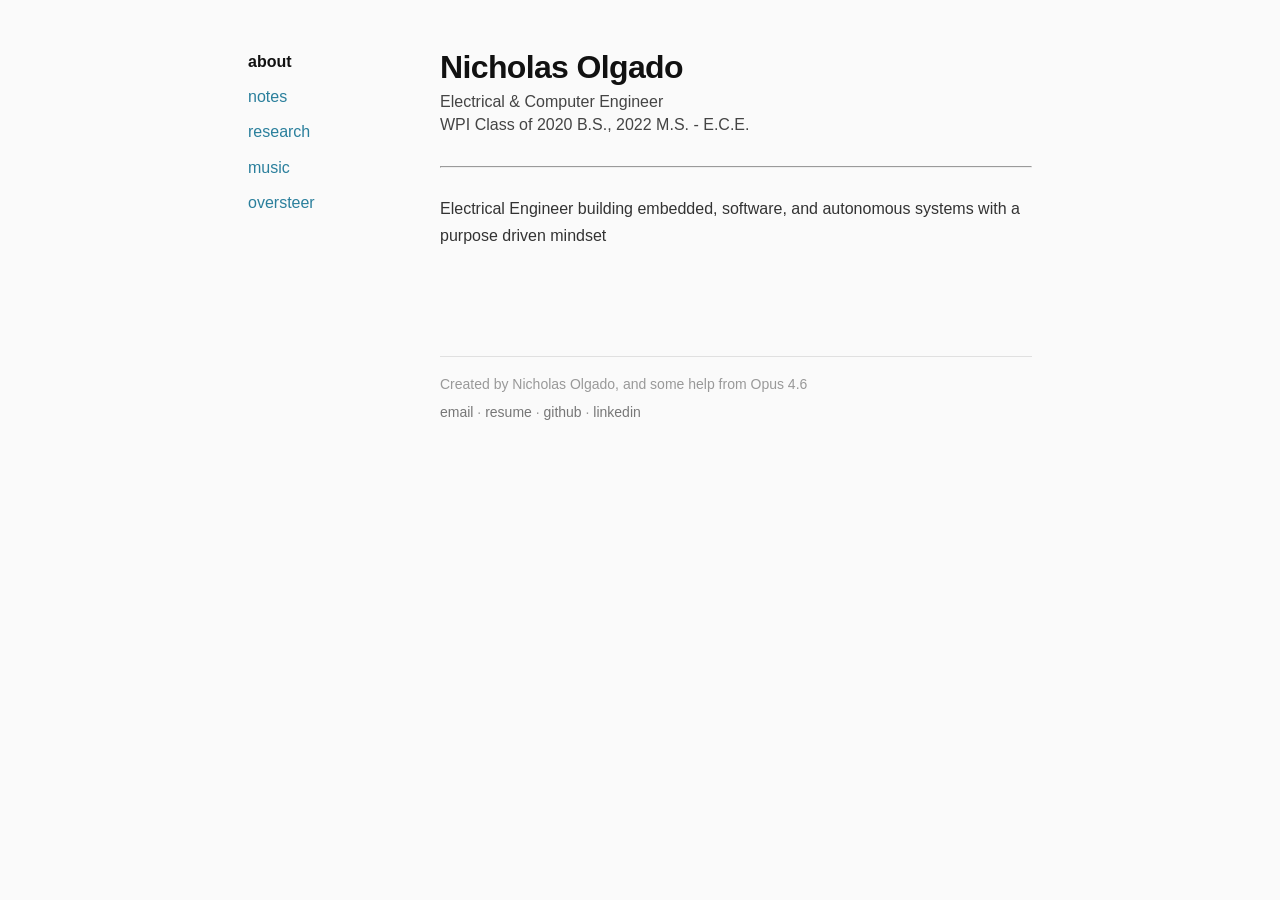
<file: index.html>
<!DOCTYPE html>
<html lang="en">

<head>
    <meta charset="utf-8">
    <title>Nicholas Olgado</title>
    <meta name="viewport" content="width=device-width, initial-scale=1">
    <meta name="description" content="npolgado - home">
    <link rel="stylesheet" href="style.css">
</head>

<body>
    <main class="layout-home">
        <script src="nav.js"></script>
        <div class="mod-content">
            <header class="mod-header">
                <h1>Nicholas Olgado</h1>
                <h3>Electrical &amp; Computer Engineer</h3>
                <h3>WPI Class of 2020 B.S., 2022 M.S. - E.C.E.</h3>
                <br>
                <hr>
                <br>
                <p>
                    Electrical Engineer building embedded, software, and autonomous systems with a purpose driven mindset
                </p>
                <br>
            </header>
            <footer class="mod-footer">
                <p>Created by Nicholas Olgado, and some help from Opus 4.6</p>
                <a href="mailto:npolgado@gmail.com">email</a> · <a href="https://docs.google.com/document/d/1VNx1pzSc2c1IvsdNbK0Gcm2sIedbhohquFPzGhQQ9uc/edit?usp=sharing">resume</a> · <a href="https://github.com/npolgado">github</a> · <a href="https://www.linkedin.com/in/nicholas831/">linkedin</a>
            </footer>
        </div>
    </main>
</body>

</html>
</file>
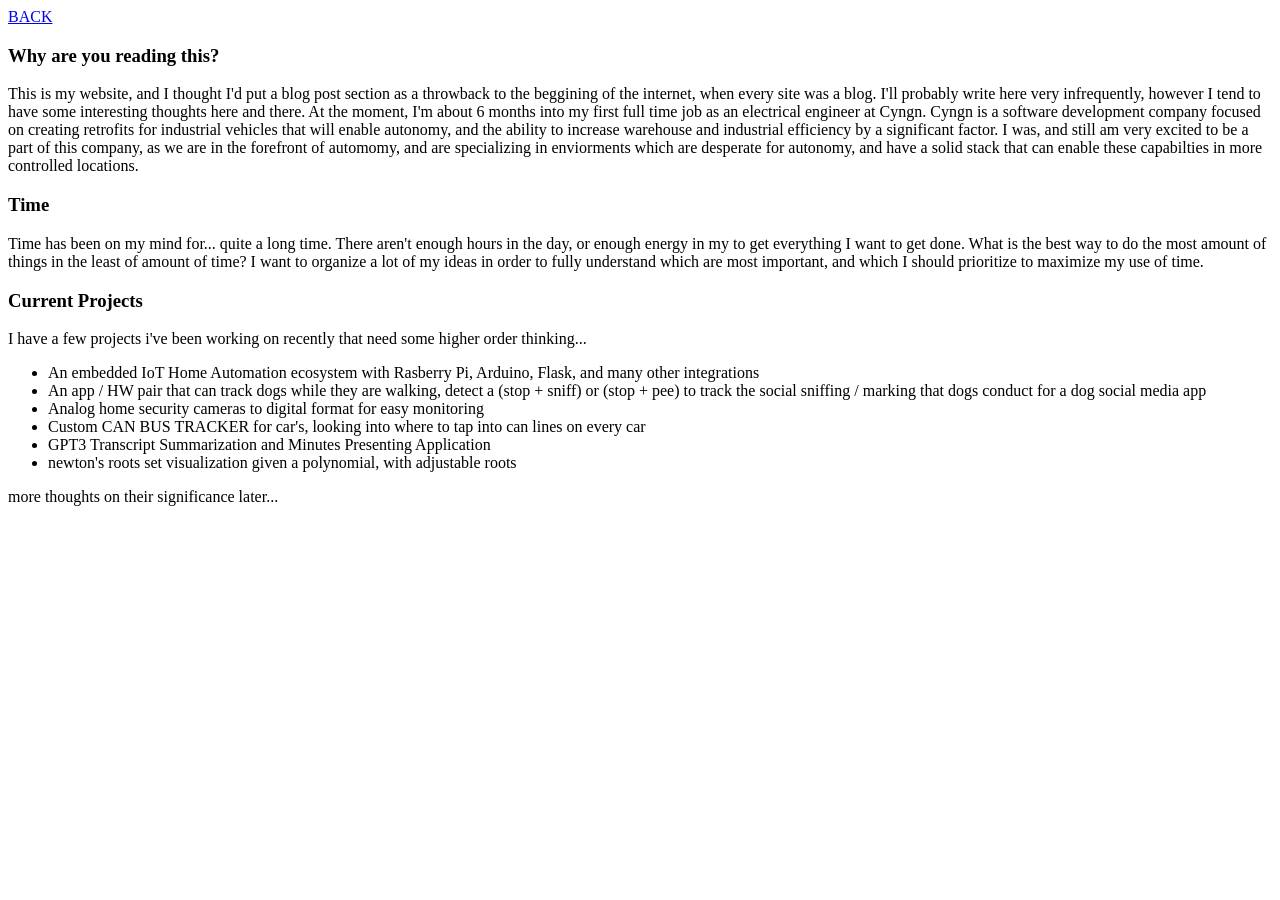
<file: 0002_hello_world.html>
<!DOCTYPE html>
<html lang="en">

<head>
    <title>Hello World!</title>
    <meta name="viewport" content="width=device-width, initial-scale=1">
    <meta name="description" content="A word on this website's design.">
</head>

<body>
    <main>
        <a href="writings.html">BACK</a>
        <br>
        <section class="mod-blog">
            <h3>Why are you reading this?</h3>
            <p>This is my website, and I thought I'd put a blog post section as a throwback to the beggining of the
                internet, when every site was a blog. I'll probably write here very infrequently, however I tend to
                have some interesting thoughts here and there. At the moment, I'm about 6 months into my first full time
                job as an electrical engineer at Cyngn. Cyngn is a software development company focused on creating
                retrofits for industrial vehicles that will enable autonomy, and the ability to increase warehouse and
                industrial efficiency by a significant factor. I was, and still am very excited to be a part of this
                company, as we are in the forefront of automomy, and are specializing in enviorments which are desperate
                for autonomy, and have a solid stack that can enable these capabilties in more controlled locations.
            </p>

            <h3>Time</h3>
            <p>Time has been on my mind for... quite a long time. There aren't enough hours in the day, or enough energy
                in my to get everything I want to get done. What is the best way to do the most amount of things in the
                least of amount of time? I want to organize a lot of my ideas in order to fully understand which are
                most important, and which I should prioritize to maximize my use of time.
            </p>

            <h3>Current Projects</h3>
            <p>I have a few projects i've been working on recently that need some higher order thinking... </p>
            <ul>
                <li>An embedded IoT Home Automation ecosystem with Rasberry Pi, Arduino, Flask, and many other
                    integrations</li>
                <li>An app / HW pair that can track dogs while they are walking, detect a (stop + sniff) or (stop + pee)
                    to track the social sniffing / marking that dogs conduct for a dog social media app</li>
                <li>Analog home security cameras to digital format for easy monitoring</li>
                <li>Custom CAN BUS TRACKER for car's, looking into where to tap into can lines on every car</li>
                <li>GPT3 Transcript Summarization and Minutes Presenting Application</li>
                <li>newton's roots set visualization given a polynomial, with adjustable roots</li>
            </ul>
            <p>more thoughts on their significance later...</p>
        </section>

    </main>
</body>

</html>
</file>
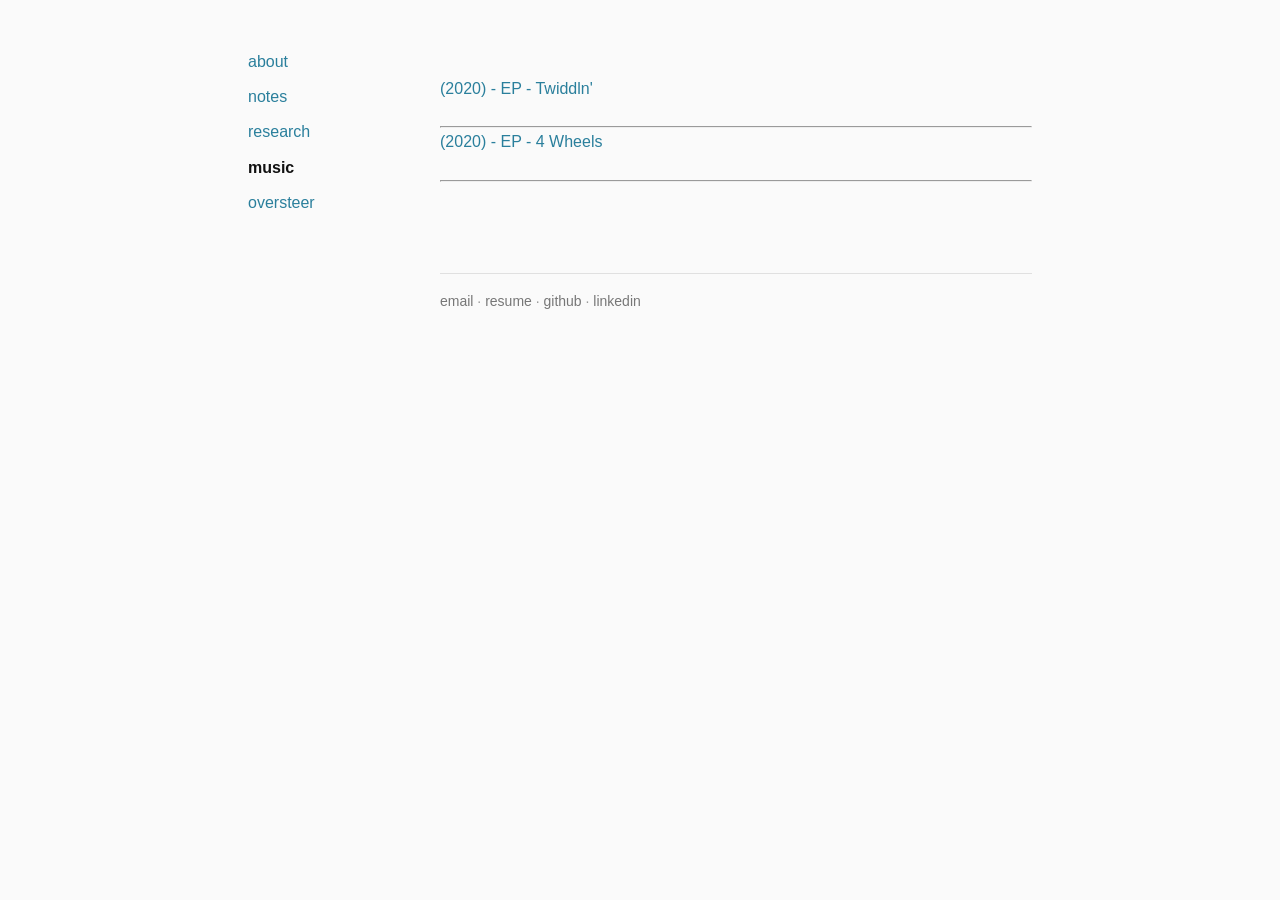
<file: music.html>
<!DOCTYPE html>
<html lang="en">

<head>
    <meta charset="utf-8">
    <title>Nicholas Olgado — Music</title>
    <meta name="viewport" content="width=device-width, initial-scale=1">
    <meta name="description" content="npolgado - music">
    <link rel="stylesheet" href="style.css">
</head>

<body>
    <main class="layout-home">
        <script src="nav.js"></script>
        <div class="mod-content">
            <section class="mod-blog-links">
                <ul>
                    <br>
                    <li><a href="https://open.spotify.com/album/1eAYFfPqt6p12puwQkTaJ9?si=-qBPRk5rQ0uZHt7T7R73fw">(2020) - EP - Twiddln'</a></li>
                    <hr>
                    <li><a href="https://soundcloud.com/eightthreeonenova/sets/4-wheels-ep?utm_source=clipboard&utm_medium=text&utm_campaign=social_sharing">(2020) - EP - 4 Wheels</a></li>
                    <hr>
                    <br>

                </ul>
            </section>
            <footer class="mod-footer">
                <a href="mailto:npolgado@gmail.com">email</a> · <a href="https://docs.google.com/document/d/1VNx1pzSc2c1IvsdNbK0Gcm2sIedbhohquFPzGhQQ9uc/edit?usp=sharing">resume</a> · <a href="https://github.com/npolgado">github</a> · <a href="https://www.linkedin.com/in/nicholas831/">linkedin</a>
            </footer>
        </div>
    </main>
</body>

</html>
</file>
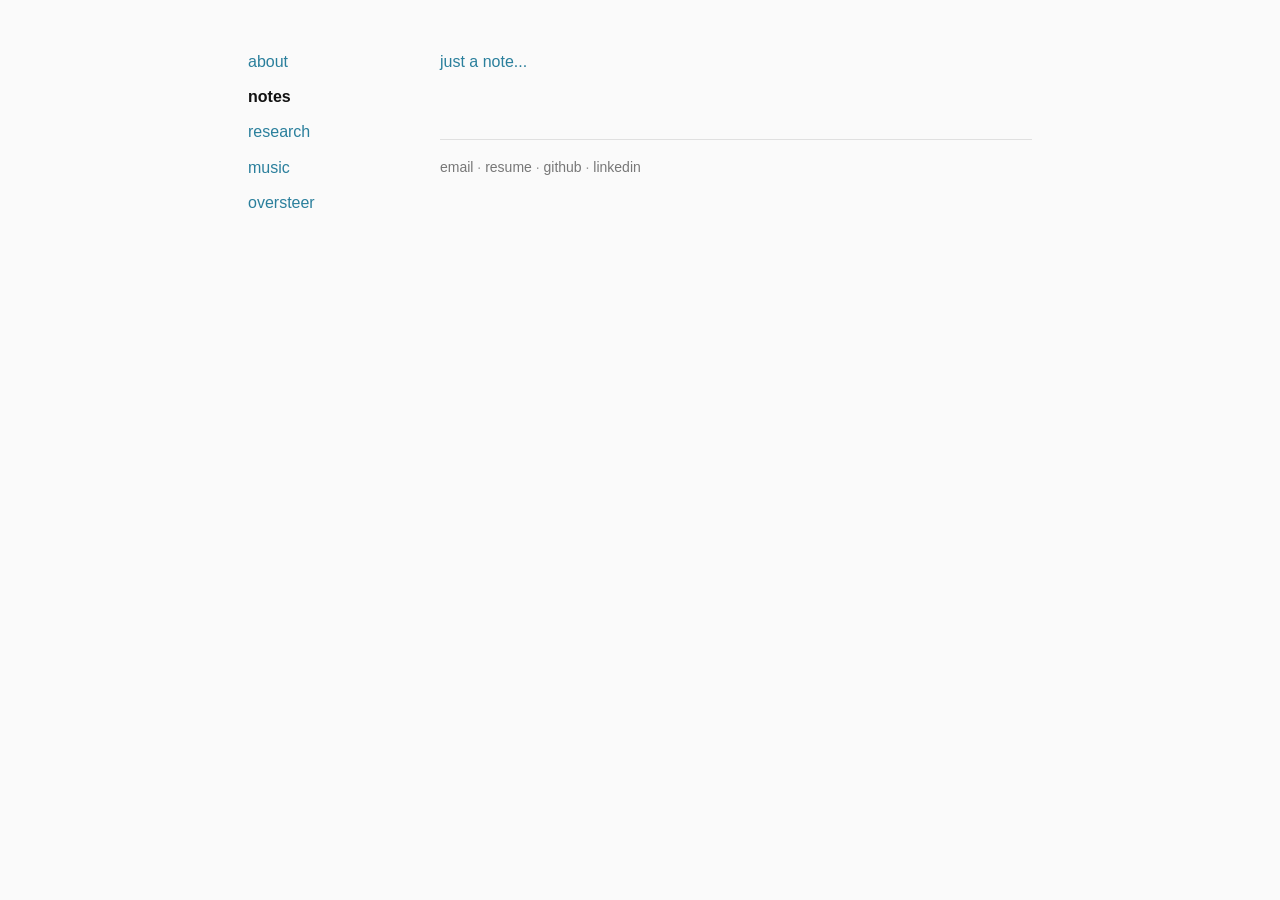
<file: notes.html>
<!DOCTYPE html>
<html lang="en">

<head>
    <meta charset="utf-8">
    <title>Nicholas Olgado — Notes</title>
    <meta name="viewport" content="width=device-width, initial-scale=1">
    <meta name="description" content="npolgado - notes">
    <link rel="stylesheet" href="style.css">
</head>

<body>
    <main class="layout-home">
        <script src="nav.js"></script>
        <div class="mod-content">
            <section class="mod-blog-links">
                <ul>
                    <li><a href="notes/0001_a_note.html">just a note...</a></li>
                </ul>
            </section>
            <footer class="mod-footer">
                <a href="mailto:npolgado@gmail.com">email</a> · <a href="https://docs.google.com/document/d/1VNx1pzSc2c1IvsdNbK0Gcm2sIedbhohquFPzGhQQ9uc/edit?usp=sharing">resume</a> · <a href="https://github.com/npolgado">github</a> · <a href="https://www.linkedin.com/in/nicholas831/">linkedin</a>
            </footer>
        </div>
    </main>
</body>

</html>
</file>
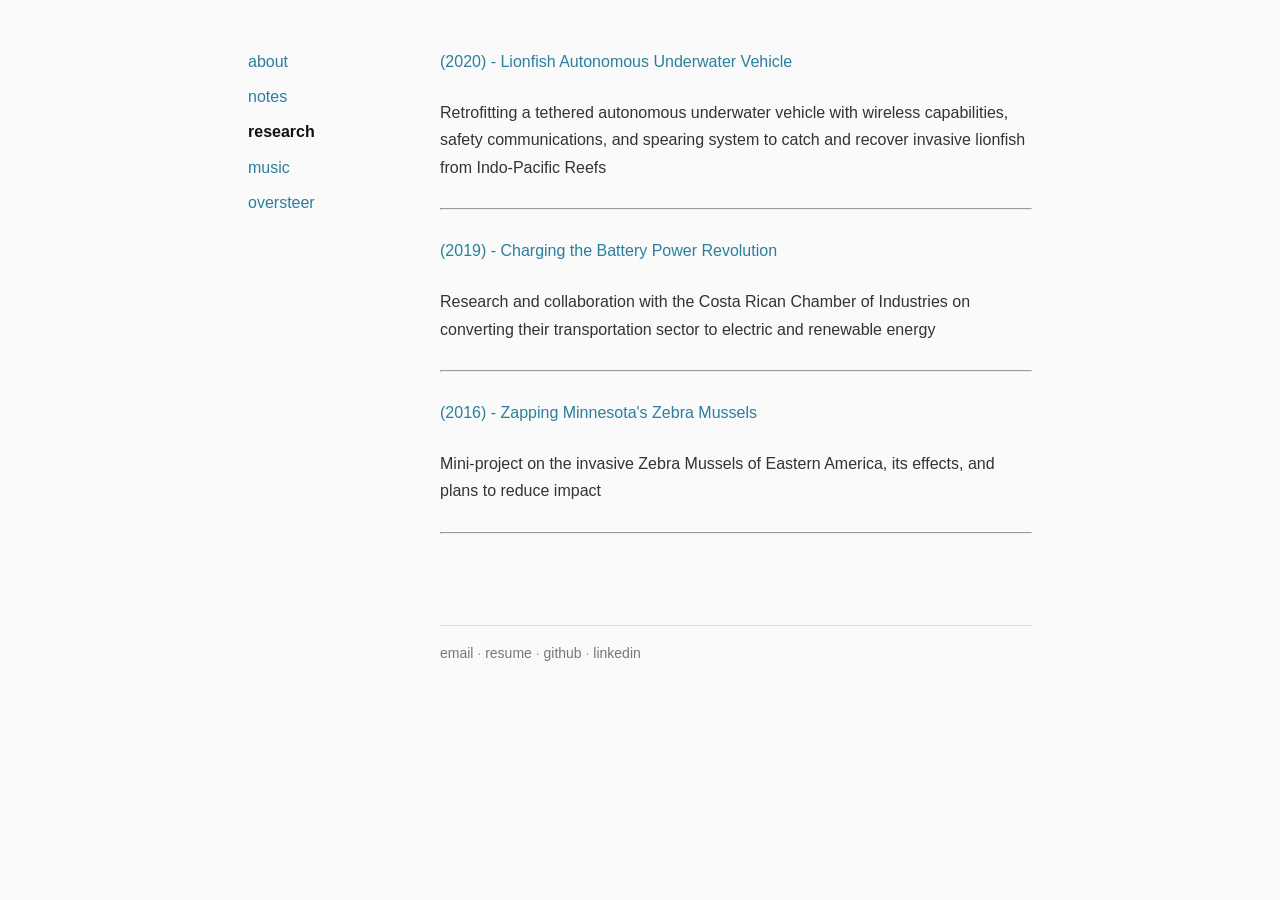
<file: papers.html>
<!DOCTYPE html>
<html lang="en">

<head>
    <meta charset="utf-8">
    <title>Nicholas Olgado — Papers</title>
    <meta name="viewport" content="width=device-width, initial-scale=1">
    <meta name="description" content="npolgado - papers">
    <link rel="stylesheet" href="style.css">
</head>

<body>
    <main class="layout-home">
        <script src="nav.js"></script>
        <div class="mod-content">
            <section class="mod-blog-links">
                <ul>
                    <spacer></spacer>
                    <li><a href="https://digital.wpi.edu/show/5999n591q">(2020) - Lionfish Autonomous Underwater Vehicle</a></li>
                    <div class="mod-content">
                        Retrofitting a tethered autonomous underwater vehicle with wireless capabilities, safety communications, and spearing system to catch and recover invasive lionfish from Indo-Pacific Reefs
                    </div>
                    <br>
                    <hr>
                    <br>
                    <li><a href="https://digital.wpi.edu/show/xd07gs96q">(2019) - Charging the Battery Power Revolution</a></li>
                    <div class="mod-content">
                        Research and collaboration with the Costa Rican Chamber of Industries on converting their transportation sector to electric and renewable energy 
                    </div>
                    <br>
                    <hr>
                    <br>
                    <li><a href="https://digital.wpi.edu/show/x920fw89s">(2016) - Zapping Minnesota's Zebra Mussels</a></li>
                    <div class="mod-content">
                        Mini-project on the invasive Zebra Mussels of Eastern America, its effects, and plans to reduce impact
                    </div>
                    <br>
                    <hr>
                    <br>
                </ul>
            </section>
            <footer class="mod-footer">
                <a href="mailto:npolgado@gmail.com">email</a> · <a href="https://docs.google.com/document/d/1VNx1pzSc2c1IvsdNbK0Gcm2sIedbhohquFPzGhQQ9uc/edit?usp=sharing">resume</a> · <a href="https://github.com/npolgado">github</a> · <a href="https://www.linkedin.com/in/nicholas831/">linkedin</a>
            </footer>
        </div>
    </main>
</body>

</html>
</file>
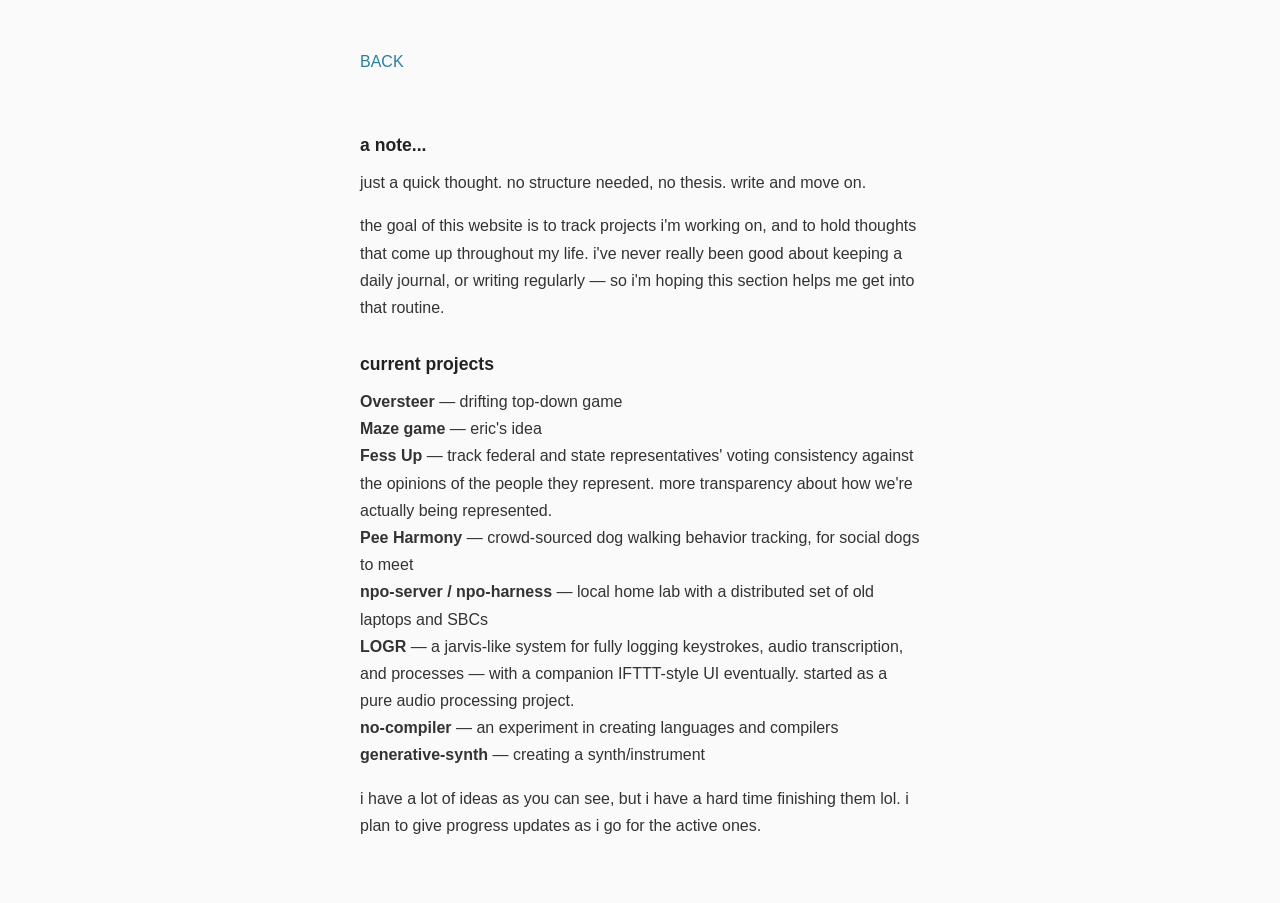
<file: notes/0001_a_note.html>
<!DOCTYPE html>
<html lang="en">

<head>
    <meta charset="utf-8">
    <title>A Note...</title>
    <meta name="viewport" content="width=device-width, initial-scale=1">
    <meta name="description" content="npolgado - a note">
    <link rel="stylesheet" href="../style.css">
</head>

<body>
    <main>
        <a href="../notes.html">BACK</a>
        <br><br>
        <h2>a note...</h2>
        <p>just a quick thought. no structure needed, no thesis. write and move on.</p>
        <p>the goal of this website is to track projects i'm working on, and to hold thoughts that come up throughout my life. i've never really been good about keeping a daily journal, or writing regularly — so i'm hoping this section helps me get into that routine.</p>
        <h2>current projects</h2>
        <p>
            <strong>Oversteer</strong> — drifting top-down game<br>
            <strong>Maze game</strong> — eric's idea<br>
            <strong>Fess Up</strong> — track federal and state representatives' voting consistency against the opinions of the people they represent. more transparency about how we're actually being represented.<br>
            <strong>Pee Harmony</strong> — crowd-sourced dog walking behavior tracking, for social dogs to meet<br>
            <strong>npo-server / npo-harness</strong> — local home lab with a distributed set of old laptops and SBCs<br>
            <strong>LOGR</strong> — a jarvis-like system for fully logging keystrokes, audio transcription, and processes — with a companion IFTTT-style UI eventually. started as a pure audio processing project.<br>
            <strong>no-compiler</strong> — an experiment in creating languages and compilers<br>
            <strong>generative-synth</strong> — creating a synth/instrument
        </p>
        <p>i have a lot of ideas as you can see, but i have a hard time finishing them lol. i plan to give progress updates as i go for the active ones.</p>
    </main>
</body>

</html>
</file>
<file: style.css>
:root {
  --bg: #111;
  --text: #b0b0b0;
  --heading: #e0e0e0;
  --heading-2: #d0d0d0;
  --heading-3: #c0c0c0;
  --link: #7eb8c9;
  --link-visited: #a89ec9;
  --link-hover: #a2d0de;
  --muted: #888;
  --faint: #666;
  --border: #222;
}

@media (prefers-color-scheme: light) {
  :root {
    --bg: #fafafa;
    --text: #333;
    --heading: #111;
    --heading-2: #222;
    --heading-3: #444;
    --link: #2a7f9c;
    --link-visited: #6b5ea8;
    --link-hover: #1a6680;
    --muted: #777;
    --faint: #999;
    --border: #e0e0e0;
  }
}

*, *::before, *::after {
  box-sizing: border-box;
  margin: 0;
  padding: 0;
}

body {
  background-color: var(--bg);
  color: var(--text);
  font-family: -apple-system, BlinkMacSystemFont, 'Segoe UI', 'Helvetica Neue', sans-serif;
  font-size: 16px;
  line-height: 1.7;
  -webkit-font-smoothing: antialiased;
  -moz-osx-font-smoothing: grayscale;
}

main {
  max-width: 38rem;
  margin: 0 auto;
  padding: 3rem 1.5rem;
}

h1 {
  color: var(--heading);
  font-size: 2rem;
  font-weight: 600;
  line-height: 1.2;
  letter-spacing: -0.02em;
  text-transform: lowercase;
  margin-bottom: 0.35rem;
}

h2 {
  color: var(--heading-2);
  font-size: 1.1rem;
  font-weight: 600;
  line-height: 1.3;
  text-transform: lowercase;
  margin-top: 2rem;
  margin-bottom: 0.75rem;
}

h3 {
  color: var(--heading-3);
  font-size: 1rem;
  font-weight: 400;
  line-height: 1.3;
  text-transform: lowercase;
  margin-bottom: 0.15rem;
}

p {
  margin-bottom: 1rem;
}

a {
  color: var(--link);
  text-decoration: none;
  text-decoration-skip-ink: auto;
  transition: color 0.15s ease;
}

a:visited {
  color: var(--link-visited);
}

a:hover,
a:focus-visible {
  color: var(--link-hover);
  text-decoration: underline;
  text-underline-offset: 3px;
  text-decoration-thickness: 1px;
}

/* two-column layout */
.layout-home {
  max-width: 52rem;
  display: grid;
  grid-template-columns: 8rem 1fr;
  gap: 0 4rem;
  align-items: start;
}

.layout-home nav {
  position: sticky;
  top: 3rem;
}

.layout-home nav ul {
  list-style: none;
}

.layout-home nav li {
  margin-bottom: 0.5rem;
}

.layout-home nav a.active {
  color: var(--heading);
  font-weight: 600;
}

.layout-home .mod-content > :first-child > :first-child {
  margin-top: 0;
}

/* header (single-column pages) */
.mod-header {
  margin-bottom: 2rem;
}

.mod-header h1,
.mod-header h3 {
  text-transform: none;
}

/* page list (notes.html, papers.html) */
.mod-blog-links ul {
  list-style: none;
}

.mod-blog-links li {
  margin-bottom: 1.5rem;
}

/* blog post content */
.mod-blog h3 {
  color: var(--heading-2);
  font-weight: 600;
  margin-top: 2rem;
  margin-bottom: 0.5rem;
  text-transform: lowercase;
}

.mod-blog ul {
  padding-left: 1.25rem;
  margin-bottom: 1rem;
}

.mod-blog li {
  margin-bottom: 0.35rem;
}

/* footer */
.mod-footer {
  margin-top: 4rem;
  padding-top: 1rem;
  border-top: 1px solid var(--border);
  font-size: 0.875rem;
  color: var(--faint);
}

.mod-footer p {
  margin-bottom: 0.25rem;
}

.mod-footer a {
  color: var(--muted);
}

.mod-footer a:visited {
  color: var(--muted);
}

/* responsive */
@media (max-width: 640px) {
  .layout-home {
    grid-template-columns: 1fr;
    gap: 1.5rem;
  }

  .layout-home nav {
    position: static;
  }

  .layout-home nav ul {
    display: flex;
    flex-wrap: wrap;
    gap: 0.5rem 1.25rem;
  }

  .layout-home nav li {
    margin-bottom: 0;
  }
}

@media (max-width: 480px) {
  main {
    padding: 2rem 1.25rem;
  }

  h1 {
    font-size: 1.6rem;
  }
}
</file>
